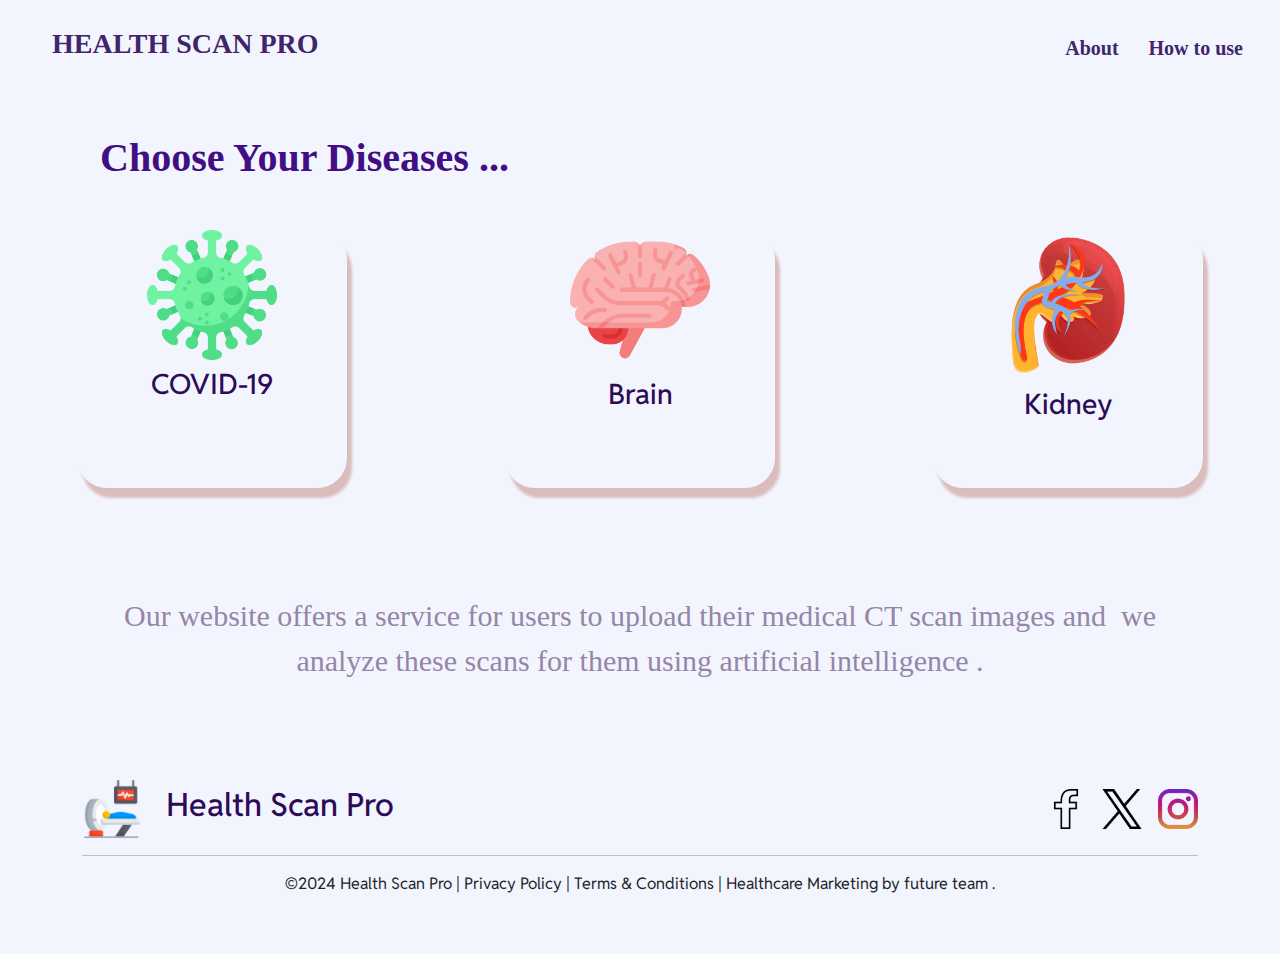
<file: index.html>
<!DOCTYPE html>
<html lang="en">
  <head>
    <meta charset="UTF-8" />
    <meta name="viewport" content="width=device-width, initial-scale=1.0" />
    <title>HEALTH SCAN PRO</title>
    <link rel="stylesheet" href="./css/bootstrap.min.css" />
    <link rel="stylesheet" href="./style.css" />
    <link rel="preconnect" href="https://fonts.googleapis.com" />
    <link rel="preconnect" href="https://fonts.gstatic.com" crossorigin />
    <link
      href="https://fonts.googleapis.com/css2?family=Reddit+Sans:ital,wght@0,200..900;1,200..900&display=swap"
      rel="stylesheet"/>
  </head>
  <body>
    <nav class="navbar navbar-expand-lg bg-body-tertiary">
      <div class="container-fluid">
        <h1>HEALTH SCAN PRO</h1>

        <div class="collapse navbar-collapse" id="navbarSupportedContent">
          <ul class="navbar-nav mb-2 mb-lg-0 ms-auto">
            <li class="nav-item nav-btn">
              <a class="nav-link" aria-current="page" href="Nav/About.html"
                >About</a
              >
            </li>
            <li class="nav-item nav-btn">
              <a class="nav-link" href="./Nav/use.html" alt="How to use"
                >How to use</a
              >
            </li>
          </ul>
        </div>
      </div>
    </nav>

    <div class="mt-5" id="container">
      <h1 class="text-start">Choose Your Diseases ...</h1>

      <div class="row text-center mt-5" id="All-Container">
        <div class="col-md-4 mb-4" id="container-1">
          <div class="h-100">
            <a
              href="./pages/covid/lung.html"
              class="d-flex flex-column align-items-center"
            >
              <img
                class="img-fluid"
                src="./assets/amar/virus.png"
                alt="Covid-19"
                width="130px"
              />
              <h3 class="mt-2">COVID-19</h3>
            </a>
          </div>
        </div>
        <div class="col-md-4 mb-4" id="container-1">
          <div class="h-100">
            <a
              href="./pages/brain/brain.html"
              class="d-flex flex-column align-items-center"
            >
              <img
                class="img-fluid"
                src="./assets/amar/brain.png"
                alt="Brain"
                width="140px"
              />
              <h3 class="mt-2">Brain</h3>
            </a>
          </div>
        </div>
        <div class="col-md-4 mb-4" id="container-1">
          <div class="h-100">
            <a
              href="./pages/kidney/kidney.html"
              class="d-flex flex-column align-items-center"
            >
              <img
                class="img-fluid"
                src="./assets/log/kidney.png"
                alt="Kidney"
                width="150px"
              />
              <h3 class="mt-2">Kidney</h3>
            </a>
          </div>
        </div>
      </div>
    </div>

    <div class="container text-center mt-5">
      <p class="text">
        Our website offers a service for users to upload their medical CT scan
        images and  we analyze these scans for them using artificial
        intelligence .
      </p>
    </div>

    <footer class="footer py-5 mt-5">
      <div class="container">
        <div class="row">
          <div class="col-md-6 d-flex align-items-center" id="container-text">
            <img src="./assets/log/ct-scan.png" alt="logo" width="60px" />
            <h2 class="ms-4">Health Scan Pro</h2>
          </div>
          <div class="col-md-6 d-flex justify-content-end align-items-center">
            <a href="https://www.facebook.com/" class="me-3">
              <img
                src="./assets/log/facebook.png"
                alt="facebook"
                width="40px"
              />
            </a>
            <a href="https://twitter.com/login" class="me-3">
              <img src="./assets/log/twitter.png" alt="twitter" width="40px" />
            </a>
            <a href="https://www.instagram.com/">
              <img
                src="./assets/log/instagram.png"
                alt="instagram"
                width="40px"
              />
            </a>
          </div>
        </div>
        <hr />
        <p class="text-center mb-0">
          ©2024 Health Scan Pro | Privacy Policy | Terms & Conditions |
          Healthcare Marketing by future team .
        </p>
      </div>
    </footer>

    <script src="./libs/bootstrap.min.js"></script>
  </body>
</html>
</file>
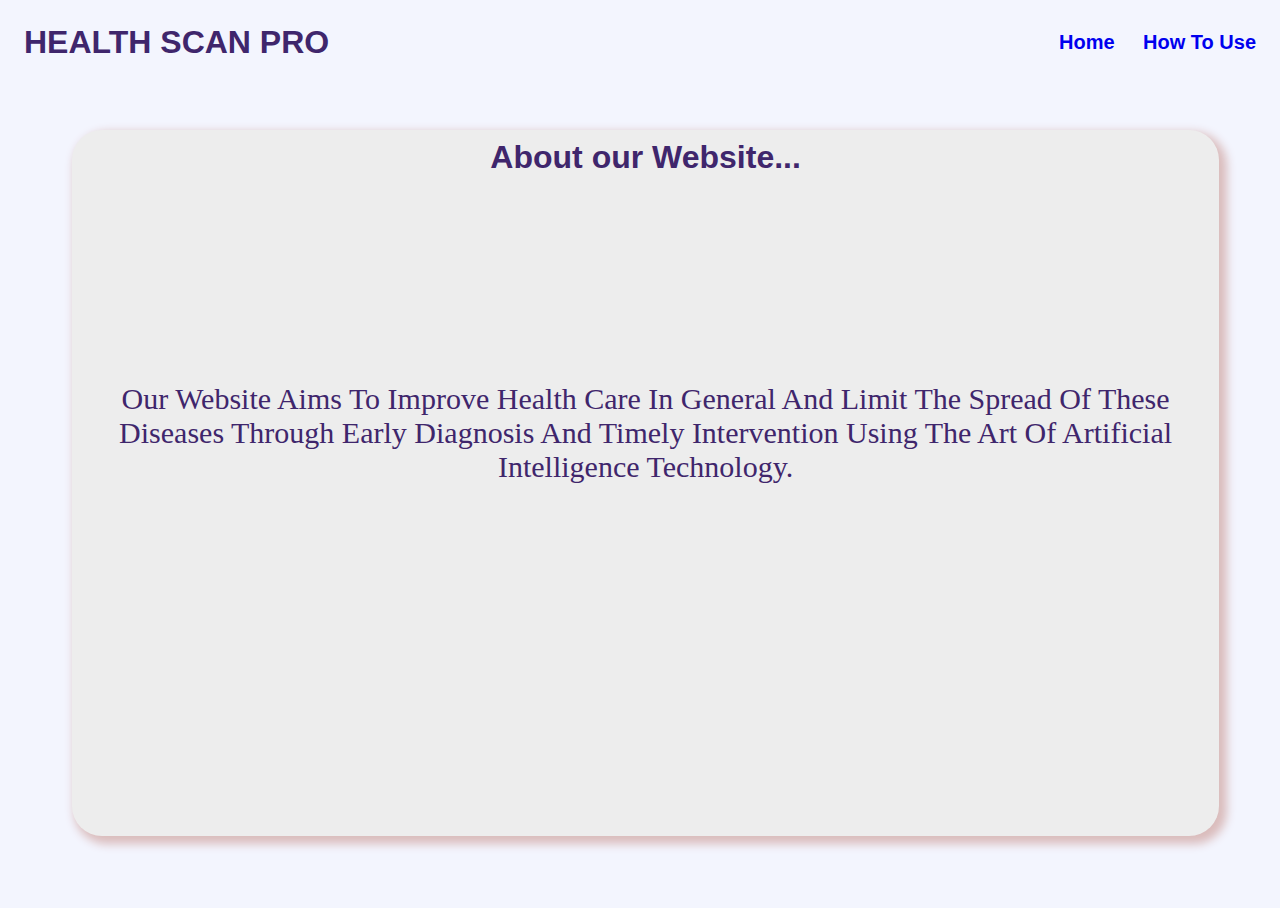
<file: Nav/About.html>
<!DOCTYPE html>
<html lang="en">
  <head>
    <meta charset="UTF-8" />
    <meta name="viewport" content="width=device-width, initial-scale=1.0" />
    <title>About Page</title>
    <link rel="stylesheet" href="./About.css" />
  </head>
  <body>
    <div class="navbar">
      <h1>HEALTH SCAN PRO</h1>
      <ul>
        <a href="../index.html"> <li>Home</li></a>
        <a href="../Nav/use.html"> <li>How To Use</li></a>
      </ul>
    </div>

    <div class="container">
      <h1>About our Website...</h1>
      <p>
        Our Website Aims To Improve Health Care In General And Limit The Spread
        Of These <br> Diseases Through Early Diagnosis And Timely Intervention Using
        The Art Of Artificial <br> intelligence technology.
      </p>
    </div>
  </body>
</html>
</file>
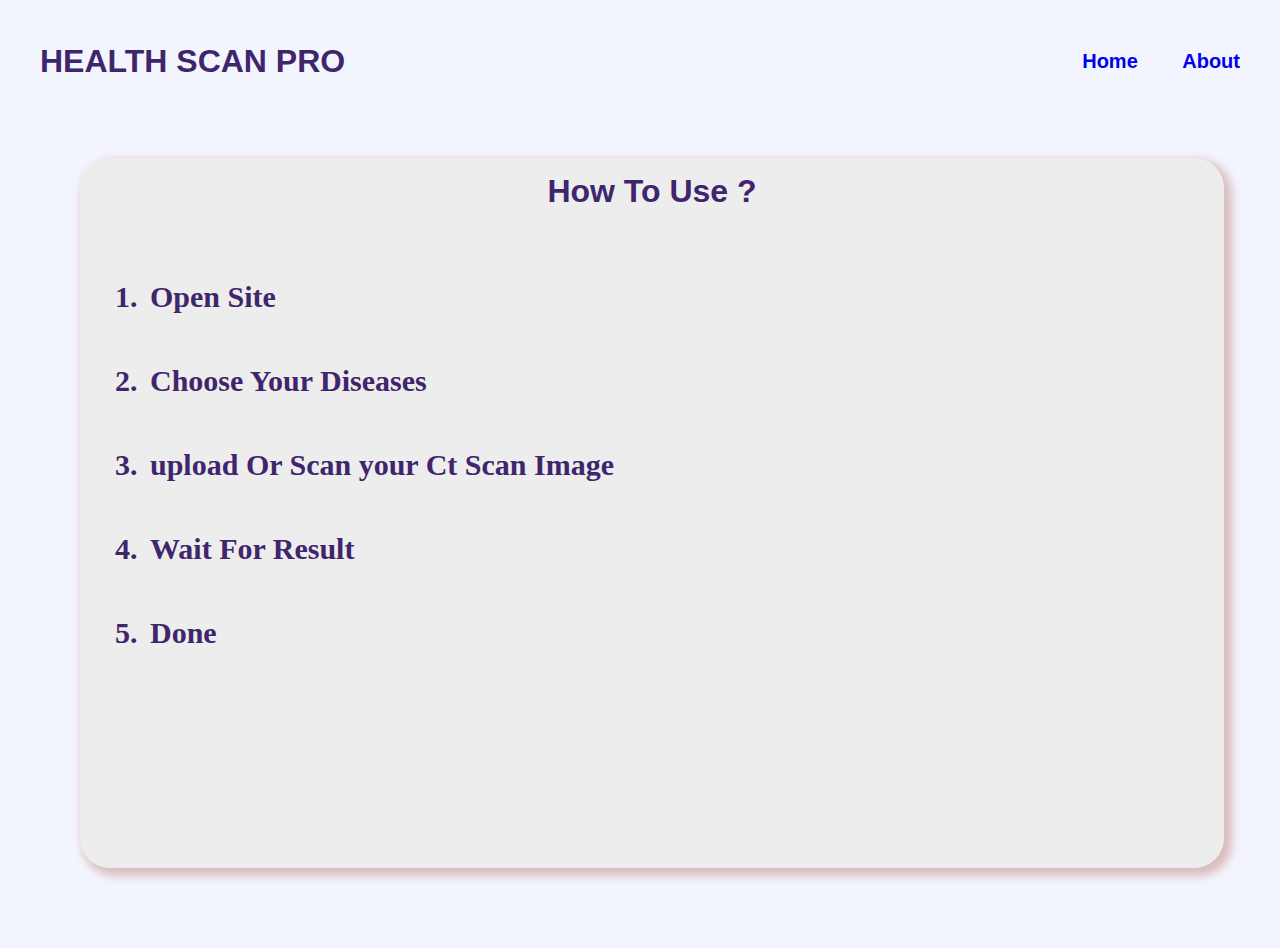
<file: Nav/use.html>
<!DOCTYPE html>
<html lang="en">
  <head>
    <meta charset="UTF-8" />
    <meta name="viewport" content="width=device-width, initial-scale=1.0" />
    <title>How To Use Page</title>
    <link rel="stylesheet" href="./use.css" />
  </head>
  <body>
    <div class="navbar">
      <h1>HEALTH SCAN PRO</h1>
      <ul>
        <a href="../index.html"> <li>Home</li></a>
        <a href="../Nav/About.html"> <li>About</li></a>
      </ul>
    </div>

    <div class="container">
      <h1>How To Use ?</h1>
      <div class="list">
        <ol>
          <li>Open Site</li>
          <li>Choose Your Diseases</li>
          <li>upload Or Scan your Ct Scan Image</li>
          <li>Wait For Result</li>
          <li>Done</li>
        </ol>
      </div>
    </div>
  </body>
</html>
</file>
<file: style.css>
body {
  padding: 10px;
  width: 100%;
  font-family: "Reddit Sans", sans-serif;
  background-color: #f3f5fe;
  overflow-x: hidden;
}
* {
  padding: 0px;
  margin: 0px;
}
.container-custom {
  width: 93%;
  height: 100vh;
  margin: auto;
}
.head {
  margin-top: auto;
  display: flex;
  align-items: center;
  justify-content: space-between;
}
#navbarSupportedContent a {
  color: #3f266c;
  padding: 15px;
}

#navbarSupportedContent a:hover {
  color: rgb(230, 64, 202);
}
.container-fluid {
  font-family: Inter;
  font-weight: bold;
  font-size: 20px;
  color: #3f266c;
}
.container-fluid h1 {
  font-family: Inter;
  font-weight: bold;
  font-size: 28px;
  color: #3f266c;
  padding-left: 30px;
}
#container h1 {
  font-family: Outfit;
  width: 700px;
  font-weight: bold;
  color: #410f83;
  padding-left: 90px;
}
#container-1 {
  margin: auto;
  height: 258px;
  width: 270px;
  text-align: center;
  align-items: center;
  justify-content: space-between;
  cursor: pointer;
  box-shadow: 5px 10px 3px rgb(218, 188, 188);
  border-radius: 30px;
}
#container-1 h3 {
  color: #2d0c57;
}
#container-1 :hover {
  border-radius: 30px;
}
#container-1 a {
  text-decoration: none;
  color: black;
}

.text {
  align-items: center;
  text-align: center;
  padding-top: 33px;
  font-size: 30px;
  font-family: Outfit;
  color: #9586a8;
}
.footer {
  align-items: center;
  justify-content: space-between;
  display: flex;
  padding-top: 30px;
}
#container-text {
  color: #2d0c57;
}
.foot {
  display: flex;
}
.foot h2 {
  padding-left: 20px;
}
.links a,
img {
  cursor: pointer;
}
.ph {
  align-items: center;
  text-align: center;
}
</file>
<file: Nav/About.css>
body {
  width: 100%;
  font-family: "Reddit Sans", sans-serif;
  background-color: #f3f5fe;
  overflow: hidden;
}
* {
  padding: 3px;
  margin: 3px;
}
.navbar {
  display: flex;
  align-items: center;
  justify-content: space-between;
  color: #3f266c;
}
.navbar ul li {
  display: inline-block;
  text-decoration: none;
  font-size: 20px;
  font-weight: bold;
}
.navbar a:hover {
  color: rgb(230, 64, 202);
}
.container {
  background-color: #ededed;
  height: 700px;
  width: 90%;
  margin: 60px;
  border-radius: 30px;
  box-shadow: 5px 5px 10px 3px rgb(218, 188, 188);
}
.container h1 {
  text-align: center;
  color: #3f266c;
  align-items: center;
}
.container p {
  font-family: Sedan SC;
  font-size: 30px;
  color: #3f266c;
  padding: 10px;
  text-align: center;
  padding-top: 200px;
  text-transform: capitalize;
}
</file>
<file: Nav/use.css>
body {
    width: 100%;
    font-family: "Reddit Sans", sans-serif;
    background-color: #f3f5fe;
    overflow: hidden;
  }
  * {
    padding: 5px;
    margin: 5px;
  }
  .navbar{
    display: flex;
    align-items: center;
    justify-content: space-between;
    color: #3f266c;
  }
  .navbar ul li {
    display: inline-block;
    text-decoration: none;
    font-size: 20px;
    font-weight: bold;
  }
  .navbar a:hover {
    color: rgb(230, 64, 202);
  }
  .container {
    background-color: #ededed;
    height: 700px;
    width: 90%;
    margin: 60px;
    border-radius: 30px;
    box-shadow: 5px 5px 10px 3px rgb(218, 188, 188);
  }
  .container h1{
    text-align: center;
    color: #3f266c;
  }
  .container ol li{
    margin-left: 40px;
    color: #3f266c;
    font-family: Inter;
    font-weight: bold;
    font-size: 30px;
padding-top: 40px;
  }
</file>
